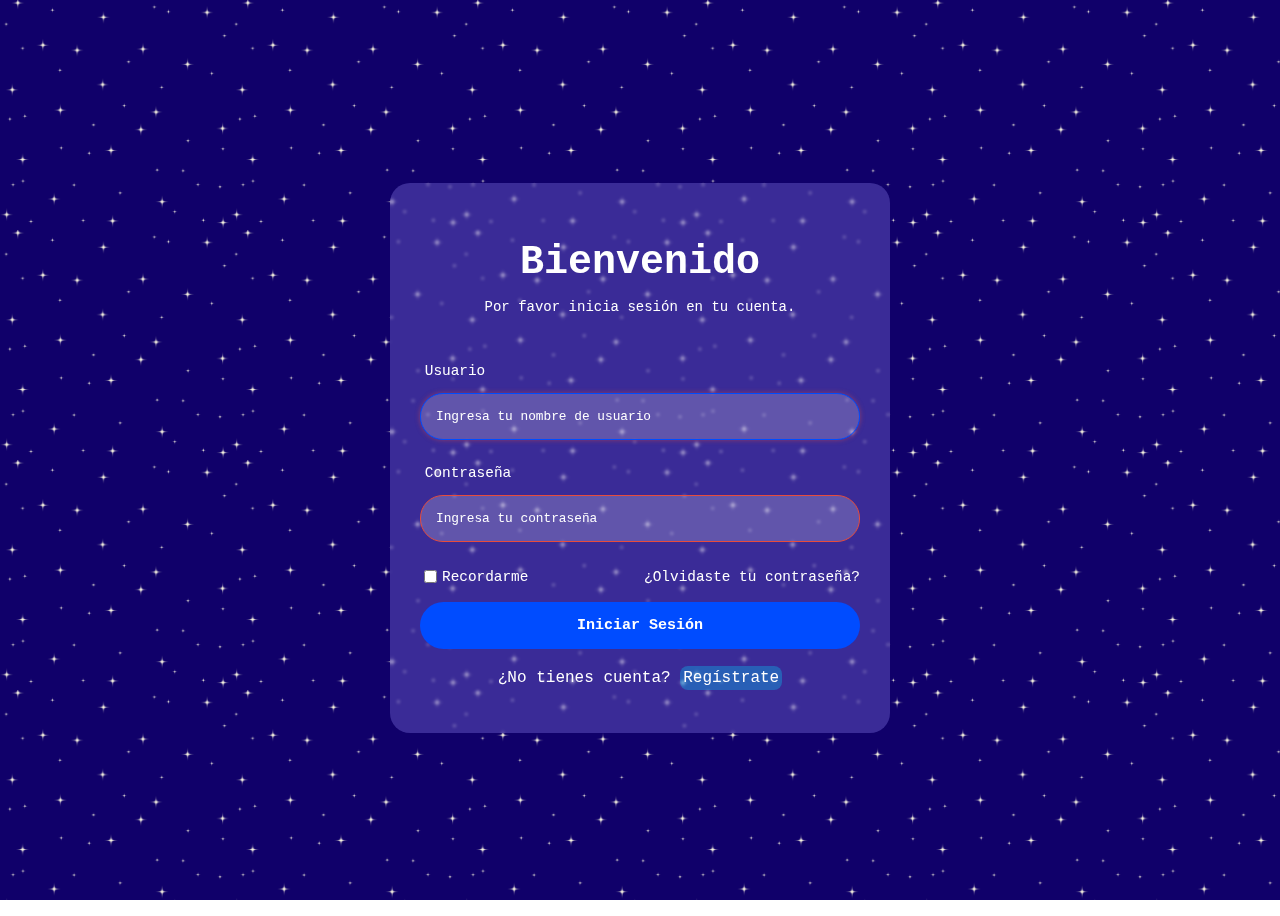
<file: index.html>
<!DOCTYPE html>
<html>
    <head>
        <meta http-equiv="content-type" content="text/html; charset=utf-8" />
        <link rel="stylesheet" href="./styles/login.css" type="text/css" media="all" />
        <title>Iniciar sesión</title>
    </head>
    <body>
        <div class="login-container">
            <div class="login-header">
                <h1>Bienvenido</h1>
                <p>Por favor inicia sesión en tu cuenta.</p>
            </div>
            <form class="login-form" accept-charset="utf-8">
                <div class="form-group">
                    <label for="username">Usuario</label>
                    <input type="text" name="username" id="username" placeholder="Ingresa tu nombre de usuario" required autofocus autocomplete="on"/>
                </div>
                <div class="form-group">
                    <label for="password">Contraseña</label>
                    <input type="password" name="password" id="password" placeholder="Ingresa tu contraseña" required/>
                </div>
                <div class="form-options">
                    <label class="remember-me">
                        <input type="checkbox" name="remember" /> Recordarme
                    </label>
                    <a href="#">¿Olvidaste tu contraseña?</a>
                </div>
                <button type="submit" class="login-button">Iniciar Sesión</button>
                <div class="login-footer">
                    <p>¿No tienes cuenta? <a href="./sign-up/sign-up.html">Regístrate</a></p>
                </div>
            </form>
        </div>
    </body>
</html>
</file>
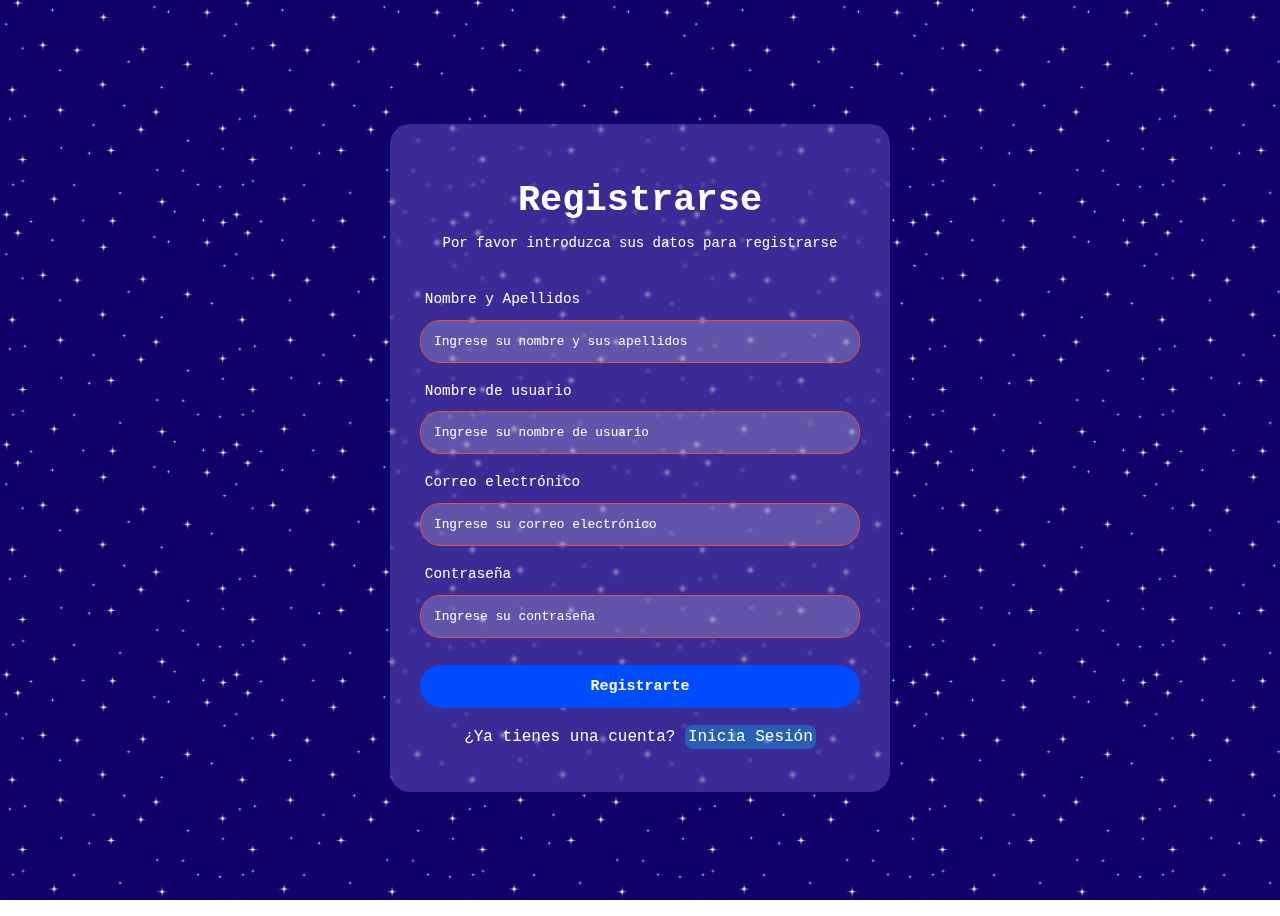
<file: sign-up/sign-up.html>
<!DOCTYPE html>
<html lang="es">
<head>
    <meta charset="UTF-8">
    <meta name="viewport" content="width=device-width, initial-scale=1.0">
    <title>Registrarse</title>
    <link rel="stylesheet" href="../styles/sign-up.css">
</head>
<body>
    <div class="reg-container">
        <div class="reg-header">
            <h1>Registrarse</h1>
            <p>Por favor introduzca sus datos para registrarse</p>
        </div>
        <form class="reg-form" accept-charset="utf-8">
            <div class="form-group">
                <label for="name">Nombre y Apellidos</label>
                <input type="text" name="name" id="name" placeholder="Ingrese su nombre y sus apellidos" required>
            </div>
            <div class="form-group">
                <label for="username">Nombre de usuario</label>
                <input type="text" name="username" id="username" placeholder="Ingrese su nombre de usuario" required>
            </div>
            <div class="form-group">
                <label for="mail">Correo electrónico</label>
                <input type="email" name="mail" id="mail" placeholder="Ingrese su correo electrónico" required>
            </div>
            <div class="form-group">
                <label for="password">Contraseña</label>
                <input type="password" name="password" id="password" placeholder="Ingrese su contraseña" required </input>
            </div>
        </form>
        <button type="submit" class="reg-button">Registrarte</button>
        <div class="reg-footer">
            <p>¿Ya tienes una cuenta? <a href="../index.html">Inicia Sesión</a></p>
        </div>
    </div>
</body>
</html>
</file>
<file: styles/login.css>
* {
    box-sizing: border-box;
    font-family: Courier, "Courier New", sans-serif;
}

body {
    background: url("../Images/stars.png") repeat;
    justify-content: center;
    align-items: center;
    padding: 20px;
    display: flex;
    height: 100vh;
    background-size: 230px 230px;
    background-attachment: fixed;
}

.login-container {
    background: rgba(154, 141, 255, 0.3);
    backdrop-filter: blur(1.5px);
    border-radius: 20px;
    padding: 30px;
    width: 100%;
    max-width: 500px;
    animation: fadeIn 1s ease-in-out;
}

@keyframes fadeIn{
    from {
        opacity: 0;
    }
    to {
        opacity: 1;
    }
}

.login-header {
    text-align: center;
    margin-bottom: 3rem;
}

.login-header h1 {
    font-size: 40px;
    margin-bottom: 10px;
    color: white;
    display: block;
}

.login-header p {
    font-size: 14px;
    color: #fff;
}

.login-form .form-group {
    margin-bottom: 25px;
    position: relative;
}

.form-group label {
    color: white;
    margin-left: 0.3rem;
    font-size: 0.9rem;
    display: block;
    margin-bottom: 0.9rem;
}

.form-group input {
    width: 100%;
    padding: 15px;
    border: 1px solid #ddd;
    border-radius: 23px;
    font-size: 0.8rem;
    transition: border 0.3s;
    background: rgba(255, 255, 255, 0.2);
}

.form-group input::placeholder {
    color: white;
}

.form-group input:focus {
    border-color: #004CFF;
    outline: none;
    box-shadow: 0 0 0 2px rgba(15, 51, 255, 0.2);
}

.form-options {
    display: flex;
    justify-content: space-between;
    align-items: center;
    font-size: 0.9rem;
    margin-bottom: 1rem;
}

.form-options label {
    display: flex;
    align-items: center;
    color: #333;
    cursor: pointer;
    margin-right: 20px;
}

.form-options input {
    width: auto;
    margin-right: 5px;
    color: #fff
}

.form-options a {
    color: white;
    text-decoration: none;
    transition: all 0.3s ease;
}

.form-options a:hover {
    text-decoration: underline;
}

.form-group a:active {
    color: #cacaca;
}

.form-group a:visited {
    color: #cacaca;
}

.form-options input[type="checkbox"] {
    transform: scale(1);
}

.form-options .remember-me {
    color: #fff;
}

input:valid {
  border-color: #004CFF;
}

input:invalid {
  border-color: #e74c3c;
}

input:focus:invalid {
  box-shadow: 0 0 5px rgba(231, 76, 60, 0.5);
}

.login-button {
    width: 100%;
    background-color: #004CFF;
    border: none;
    padding: 15px;
    color: white;
    font-weight: 553;
    font-size: 15px;
    border-radius: 25px;
    transition: all 0.3s ease;
}

.login-button:hover {
    transform: translateY(-3px);
}

.login-footer {
    text-align: center;
    color: white;
    margin-top: 20px;
    font-size: 16px;
}

.login-footer a {
    color: white;
    text-decoration: none;
    background-color: #00d9ff4c;
    padding: 3px;
    border-radius: 8px;
}

.login-footer a:hover {
    text-decoration: underline;
}

@media (width: 360px) {
    body {
        padding: 10px;
    }

    .login-container {
        padding:20px
    }

    .login-header {
        margin-bottom: 2rem;
    }
}
</file>
<file: styles/sign-up.css>
* {
    font-family: Courier, "Courier New", sans-serif;
    box-sizing: border-box;
}

body {
    background: url("../Images/stars.png") repeat;
    justify-content: center;
    align-items: center;
    padding: 20px;
    display: flex;
    height: 100vh;
    background-size: 230px 230px;
    background-attachment: fixed;
}

.reg-container {
    background-color: rgba(154, 141, 255, 0.3);
    backdrop-filter: blur(1.5px);
    border-radius: 20px;
    padding: 30px;
    /*width: 100%;*/
    max-width: 500px;
    width: 100%;
    animation: fadeIn 1s ease-in-out;
}

@keyframes fadeIn {
    from {
        opacity: 0;
    }
    to {
        opacity: 1;
    }
}

.reg-header {
    text-align: center;
    margin-bottom: 2.5rem;
}

.reg-header h1 {
    color: white;
    margin-bottom: 10px;
    display: block;
    font-size: 37px;
}

.reg-header p {
    color: white;
    font-size: 14px;
}

.reg-form .form-group {
    margin-bottom: 20px;
    position: relative;
}

.form-group label {
    display: block;
    color: white;
    margin-left: 0.3rem;
    font-size: 0.9rem;
    margin-bottom: 0.8rem;
}

.form-group input {
    width: 100%;
    padding: 13px;
    border-radius: 20px;
    border: 1px solid #ddd;
    font-size: 0.8rem;
    transition: border 0.3s;
    background: rgba(255, 255, 255, 0.2);
}

.form-group input::placeholder {
    color: white;
}

.form-group input:focus {
    border-color: #004CFF;
    outline: none;
    box-shadow: 0 0 0 2px rgba(15, 51, 255, 0.2);
}

input:valid {
  border-color: #004CFF;
}

input:invalid {
  border-color: #e74c3c;
}

input:focus:invalid {
  box-shadow: 0 0 5px rgba(231, 76, 60, 0.5);
}

.reg-button {
    width: 100%;
    background-color: #004CFF;
    padding: 13px;
    border: none;
    color: white;
    font-weight: 553;
    font-size: 15px;
    border-radius: 25px;
    margin-top: 7px;
    transition: all 0.3s ease;
}

.reg-button:hover {
    transform: translateY(-3px)
}

.reg-footer {
    color: white;
    text-align: center;
    margin-top: 20px;
    font-size: 16px;
}

.reg-footer a {
    color: white;
    text-decoration: none;
    background-color: #00d9ff4c;
    padding: 3px;
    border-radius: 8px;
}

.reg-footer a:hover {
    text-decoration: underline;
}

@media (max-width: 768px) {
    body {
        padding: 10px;
    }

    .reg-container {
        padding:20px
    }

    .reg-header {
        margin-bottom: 2rem;
    }

    .reg-footer {
        color: white;
        text-align: center;
        margin-top: 20px;
        font-size: 14px;
}
}
</file>
